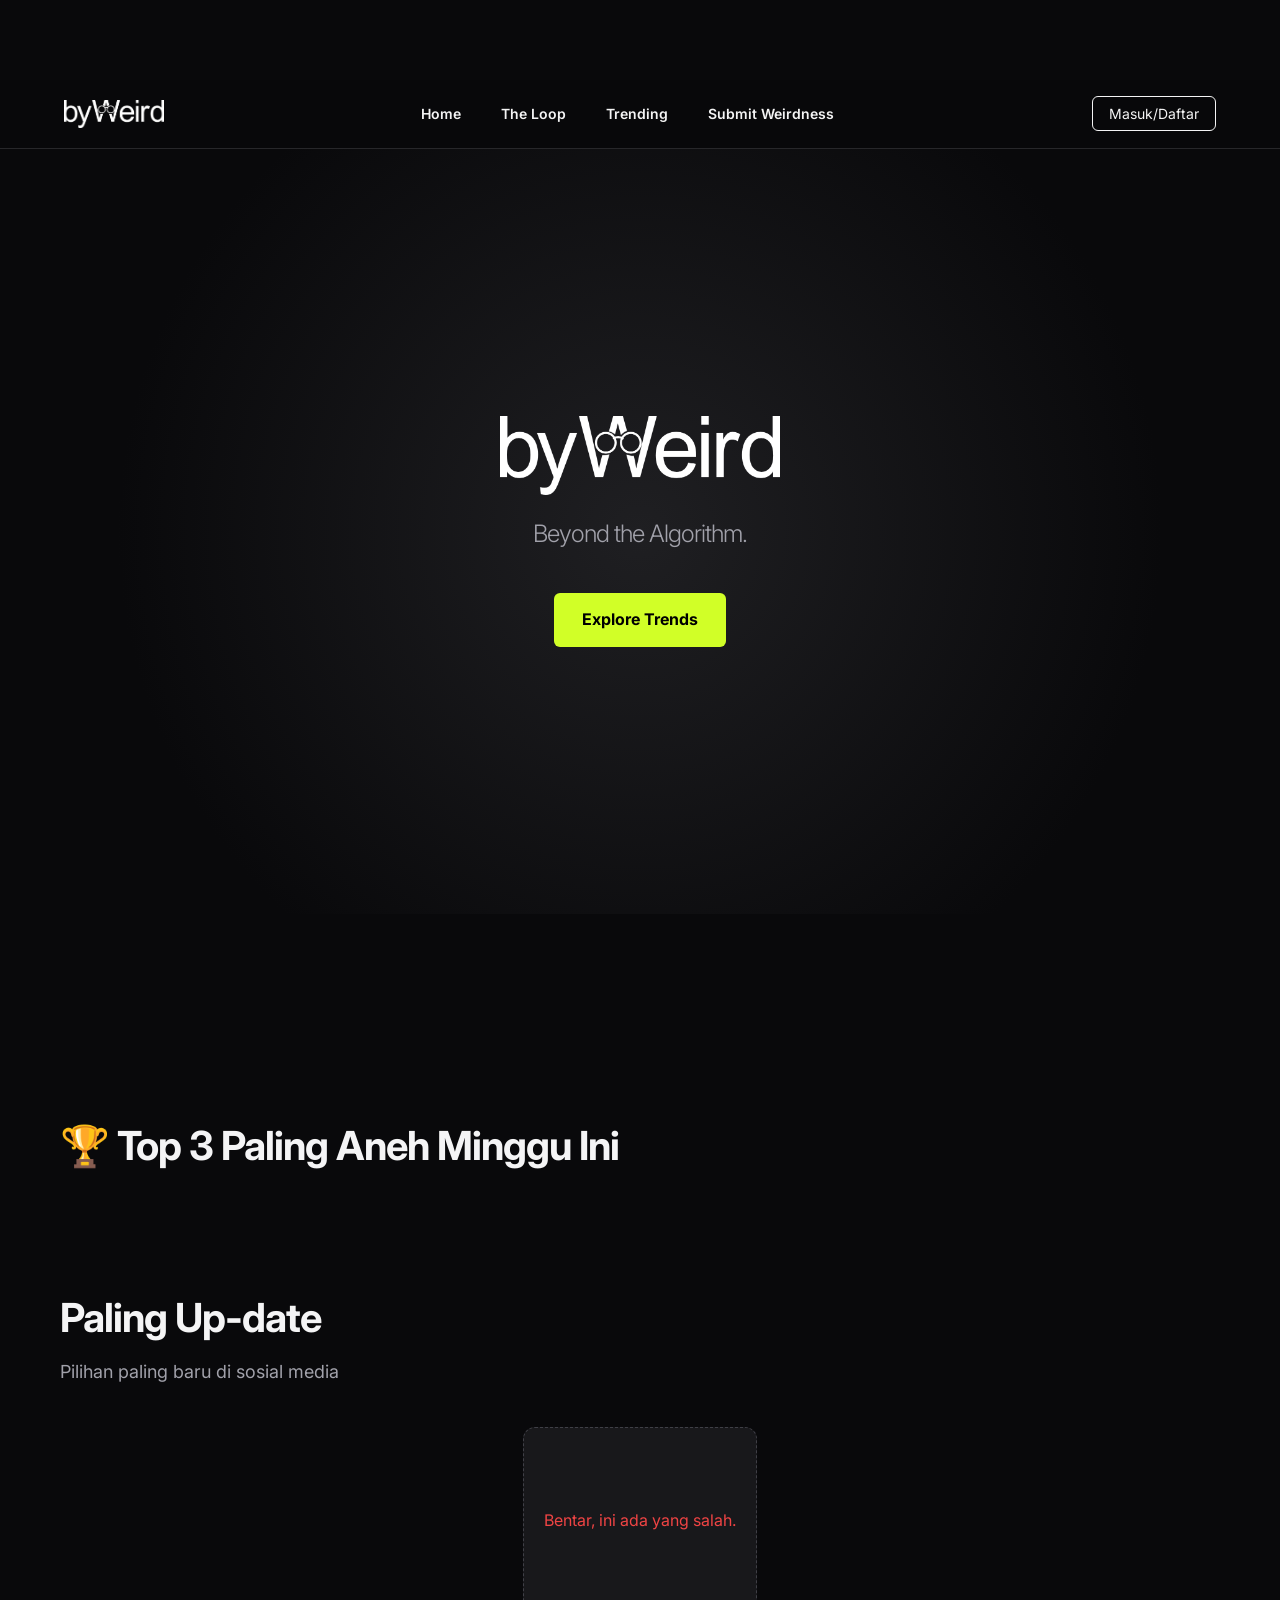
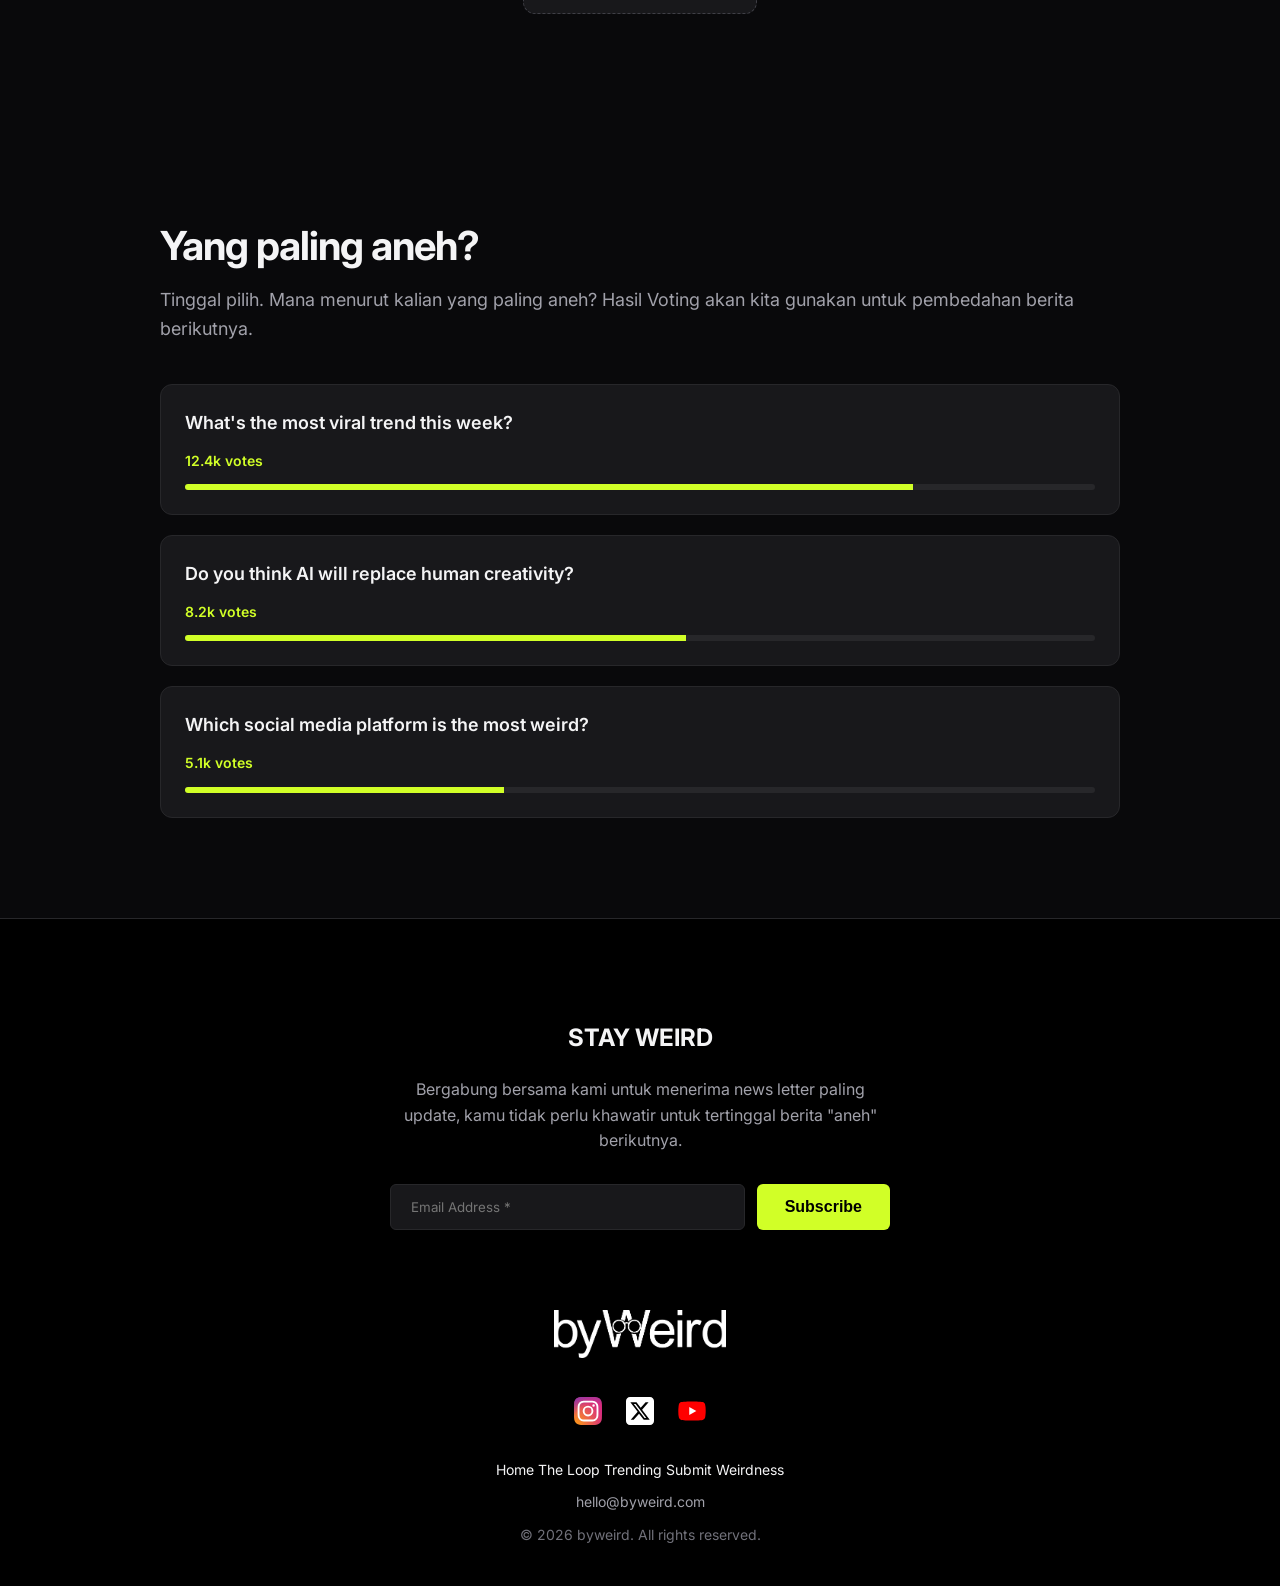
<file: index.html>
<!DOCTYPE html>
<html lang="id">
<head>
    <meta charset="UTF-8">
    <meta name="viewport" content="width=device-width, initial-scale=1.0">
    <title>Byweird | Beyond the Algorithm.</title>
    <link href="https://fonts.googleapis.com/css2?family=Inter:wght@300;400;600;800&display=swap" rel="stylesheet">
    <link rel="stylesheet" href="style.css">
</head>
<body>
    <header>
        <nav class="navbar">
            <div class="logo">
                <a href="index.html">
                    <img src="./byweird_Putih.png" alt="byWeird Logo" class="logo-img">
                </a>
            </div>
            <ul class="nav-links">
                <li><a href="#home">Home</a></li>
                <li><a href="#the-loop">The Loop</a></li>
                <li><a href="#trending">Trending</a></li>
                <li><a href="#submit">Submit Weirdness</a></li>
            </ul>
            <div class="auth-buttons">
                <a href="#login" class="btn-login">Masuk/Daftar</a>
            </div>
        </nav>
    </header>

    <section id="home" class="hero">
    <div class="hero-content">
        <img src="./byweird_Putih.png" alt="byWeird Logo" class="hero-logo">

        <h2 class="tagline">Beyond the Algorithm.</h2>
        <div class="hero-actions">
            <a href="#explore" class="btn-primary">Explore Trends</a>
        </div>
    </div>
</section>

    <section id="the-loop" class="latest-updates">
        <div class="container">
            <section id="top-weird">
    <h2>🏆 Top 3 Paling Aneh Minggu Ini</h2>
    <div id="top3-container">
        <!-- Nanti diisi otomatis sama JS -->
    </div>
</section>
            <h2>Paling Up-date</h2>
            <p class="subtitle">Pilihan paling baru di sosial media</p>
            
            <div class="posts-grid" id="newsContainer">
                <div class="empty-state">Loading bentar..</div>
            </div>
        </div>
    </section>

    <section id="trending" class="voting-section">
        <div class="container">
            <h2>Yang paling aneh?</h2>
            <p class="voting-desc">Tinggal pilih. Mana menurut kalian yang paling aneh? Hasil Voting akan kita gunakan untuk pembedahan berita berikutnya.</p>
            
            <div class="poll-list">
                <div class="poll-item">
                    <h3>What's the most viral trend this week?</h3>
                    <span class="vote-count">12.4k votes</span>
                    <div class="progress-bar"><div class="progress" style="width: 80%;"></div></div>
                </div>
                <div class="poll-item">
                    <h3>Do you think AI will replace human creativity?</h3>
                    <span class="vote-count">8.2k votes</span>
                    <div class="progress-bar"><div class="progress" style="width: 55%;"></div></div>
                </div>
                <div class="poll-item">
                    <h3>Which social media platform is the most weird?</h3>
                    <span class="vote-count">5.1k votes</span>
                    <div class="progress-bar"><div class="progress" style="width: 35%;"></div></div>
                </div>
            </div>
        </div>
    </section>

    <footer id="submit">
        <div class="newsletter-section">
            <h2>STAY WEIRD</h2>
            <p>Bergabung bersama kami untuk menerima news letter paling update, kamu tidak perlu khawatir untuk tertinggal berita "aneh" berikutnya.</p>
            <form class="newsletter-form" id="newsletterForm">
                <input type="email" id="emailInput" placeholder="Email Address *" required>
                <button type="submit" class="btn-primary">Subscribe</button>
            </form>
        </div>

        <div class="footer-logo">
            <img src="./byweird_Putih.png" alt="byWeird Logo" class="logo-img">
        </div>
        
        <div class="footer-bottom">
            <div class="social-links">
                <a href="https://www.instagram.com/byweird.media/" target="_blank" aria-label="Instagram"><img src="assets/instagram-icon.svg" alt="Instagram"></a>
                <a href="https://twitter.com/byweird_id" target="_blank" aria-label="Tiktok"><img src="assets/x-icon.svg" alt="Twitter"></a>
                <a href="https://www.youtube.com/@byweird" target="_blank" aria-label="YouTube"><img src="assets/youtube-icon.svg" alt="YouTube"></a>
            </div>
            <div class="footer-bottom-links">
                <a href="#home">Home</a>
                <a href="#the-loop">The Loop</a>
                <a href="#trending">Trending</a>
                <a href="#submit">Submit Weirdness</a>
            </div>
            <a href="mailto:hello@byweird.com" class="footer-email">hello@byweird.com</a>
            <p>&copy; 2026 byweird. All rights reserved.</p>
        </div>
    </footer>

<!-- Tombol Scroll to Top -->
    <button id="scrollToTopBtn" class="scroll-to-top" aria-label="Scroll to top">
        <svg xmlns="http://www.w3.org/2000/svg" viewBox="0 0 24 24" fill="none" stroke="currentColor" stroke-width="2" stroke-linecap="round" stroke-linejoin="round">
            <path d="M12 19V5M5 12l7-7 7 7"/>
        </svg>
    </button>

    <!-- Ini baris krusial yang sempat hilang -->
    <script src="script.js"></script>
</body>
</html>
</file>
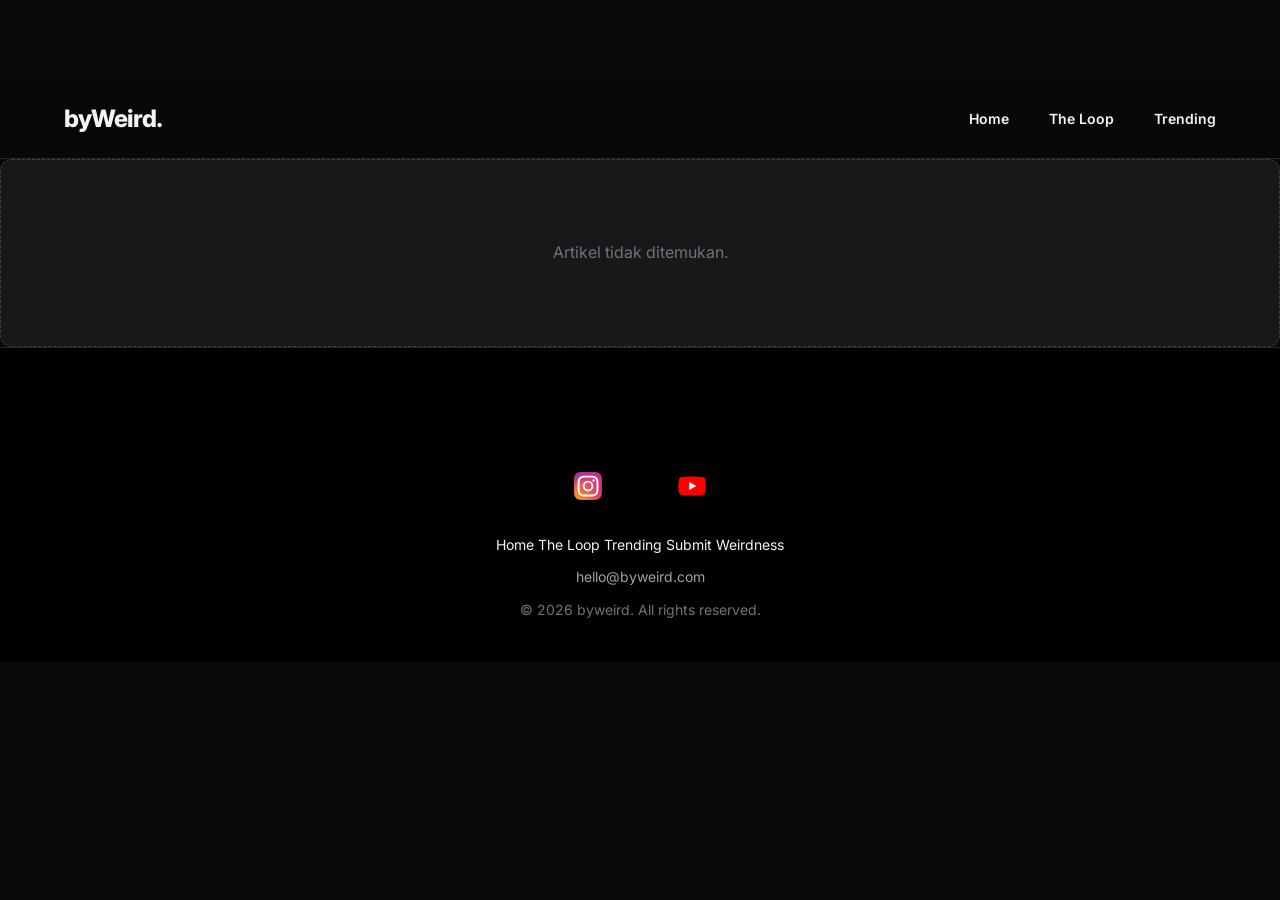
<file: artikel.html>
<!DOCTYPE html>
<html lang="id">
<head>
    <meta charset="UTF-8">
    <meta name="viewport" content="width=device-width, initial-scale=1.0">
    <title>Byweird | Baca Artikel</title>
    <link href="https://fonts.googleapis.com/css2?family=Inter:wght@300;400;600;800&display=swap" rel="stylesheet">
    <link rel="stylesheet" href="style.css">
</head>
<body>
    <header>
        <nav class="navbar">
            <div class="logo">
                <a href="index.html"><h1>byWeird.</h1></a>
            </div>
            <ul class="nav-links">
                <li><a href="index.html#home">Home</a></li>
                <li><a href="index.html#the-loop">The Loop</a></li>
                <li><a href="index.html#trending">Trending</a></li>
            </ul>
        </div>
            </nav>
        </nav>
    </header>

    <main id="articleContainer">
        <div class="container" style="padding-top: 120px; text-align: center;">
            <div class="empty-state">Loading artikel...</div>
        </div>
    </main>

    <footer id="submit">
        <div class="footer-bottom">
            <div class="social-links">
                <a href="https://www.instagram.com/byweird.id/" target="_blank" aria-label="Instagram">
                    <img src="assets/instagram-icon.svg" alt="Instagram">
                </a>
                <a href="https://twitter.com/byweird_id" target="_blank" aria-label="Twitter">
                    <img src="assets/twitter-icon.svg" alt="Twitter">
                </a>
                <a href="https://www.youtube.com/@byweird" target="_blank" aria-label="YouTube">
                    <img src="assets/youtube-icon.svg" alt="YouTube">
                </a>
            </div>

            <div class="footer-bottom-links">
                <a href="#home">Home</a>
                <a href="#the-loop">The Loop</a>
                <a href="#trending">Trending</a>
                <a href="#submit">Submit Weirdness</a>
            </div> <a href="mailto:hello@byweird.com" class="footer-email">hello@byweird.com</a>
            <p>&copy; 2026 byweird. All rights reserved.</p>
        </div>
    </footer>

    <script src="script.js"></script>
</body>
</html>
</file>
<file: style.css>
/* style.css */
:root {
    --bg-color: #09090b;
    --text-color: #f4f4f5;
    --accent-color: #d1ff27; /* Hijau Neon Khas */
    --secondary-bg: #18181b;
    --border-color: #27272a;
    --font-family: 'Inter', sans-serif;
}

html {
    scroll-behavior: smooth;
    padding-top: 80px; /* Untuk menghindari konten tertutup oleh navbar */

}

* {
    margin: 0;
    padding: 0;
    box-sizing: border-box;
}

body {
    background-color: var(--bg-color);
    color: var(--text-color);
    font-family: var(--font-family);
    line-height: 1.6;
}

a {
    text-decoration: none;
    color: var(--text-color);
    transition: all 0.3s ease;
}

a:hover {
    color: var(--accent-color);
}

.container {
    max-width: 1000px;
    margin: 0 auto;
    padding: 0 20px;
}

/* Navigasi */
.navbar {
    display: flex;
    justify-content: space-between;
    align-items: center;
    padding: 20px 5%;
    background-color: rgba(9, 9, 11, 0.9);
    position: sticky;
    top: 0;
    z-index: 100;
    border-bottom: 1px solid var(--border-color);
    backdrop-filter: blur(10px);
}

.logo h1 {
    font-size: 24px;
    font-weight: 800;
    letter-spacing: -1px;
}

.nav-links {
    display: flex;
    list-style: none;
    gap: 40px;
    font-size: 14px;
    font-weight: 600;
}

.btn-login {
    border: 1px solid var(--text-color);
    padding: 8px 16px;
    border-radius: 6px;
    font-size: 14px;
}

.btn-login:hover {
    background: var(--text-color);
    color: var(--bg-color);
}

/* Hero Section */
.hero {
    height: 85vh;
    display: flex;
    align-items: center;
    justify-content: center;
    text-align: center;
    background: radial-gradient(circle at center, #1f1f22 0%, #09090b 70%);
}

.hero-logo {
    font-size: 80px;
    margin-bottom: 10px;
    letter-spacing: -3px;
}

.tagline {
    font-size: 24px;
    font-weight: 300;
    margin-bottom: 40px;
    color: #a1a1aa;
}

.hero-actions {
    display: flex;
    gap: 20px;
    justify-content: center;
}

.btn-primary {
    background-color: var(--accent-color);
    color: #000;
    padding: 14px 28px;
    font-weight: 700;
    border-radius: 6px;
    border: none;
    cursor: pointer;
    font-size: 16px;
    transition: transform 0.2s ease;
}

.btn-primary:hover {
    transform: translateY(-2px);
    box-shadow: 0 4px 15px rgba(209, 255, 39, 0.3);
}

.btn-secondary {
    background-color: transparent;
    border: 1px solid var(--text-color);
    padding: 14px 28px;
    font-weight: 600;
    border-radius: 6px;
}

.btn-secondary:hover {
    background: var(--secondary-bg);
}

/* Section Umum */
section {
    padding: 100px 0;
}

section h2 {
    font-size: 40px;
    margin-bottom: 8px;
    letter-spacing: -1px;
}

.subtitle, .voting-desc {
    color: #a1a1aa;
    margin-bottom: 40px;
    font-size: 18px;
}

.empty-state {
    padding: 80px 20px;
    border: 1px dashed #3f3f46;
    text-align: center;
    color: #71717a;
    border-radius: 12px;
    background-color: var(--secondary-bg);
}

/* Voting Section */
.poll-list {
    display: flex;
    flex-direction: column;
    gap: 20px;
}

.poll-item {
    background: var(--secondary-bg);
    padding: 24px;
    border-radius: 12px;
    border: 1px solid var(--border-color);
    transition: border-color 0.3s;
}

.poll-item:hover {
    border-color: #52525b;
}

.poll-item h3 {
    font-size: 18px;
    font-weight: 600;
    margin-bottom: 12px;
}

.vote-count {
    font-size: 14px;
    color: var(--accent-color);
    display: block;
    margin-bottom: 12px;
    font-weight: 600;
}

.progress-bar {
    width: 100%;
    height: 6px;
    background: #27272a;
    border-radius: 4px;
    overflow: hidden;
}

.progress {
    height: 100%;
    background: var(--accent-color);
}

/* Footer & Newsletter */
footer {
    background: #000;
    padding: 100px 20px 40px;
    text-align: center;
    border-top: 1px solid var(--border-color);
}

.newsletter-section {
    max-width: 500px;
    margin: 0 auto 80px;
}

.newsletter-section p {
    margin: 20px 0 30px;
    color: #a1a1aa;
}

.newsletter-form {
    display: flex;
    gap: 12px;
}

.newsletter-form input {
    flex: 1;
    padding: 14px 20px;
    border: 1px solid var(--border-color);
    background: var(--secondary-bg);
    color: white;
    border-radius: 6px;
    outline: none;
    font-family: inherit;
}

.newsletter-form input:focus {
    border-color: var(--accent-color);
}

.footer-bottom {
    display: flex;
    flex-direction: column;
    gap: 10px;
    color: #71717a;
    font-size: 14px;
}

.footer-logo {
    font-size: 24px;
    font-weight: 800;
    color: white;
}

.footer-email {
    color: #a1a1aa;
}

/* Responsif untuk Mobile */
@media (max-width: 768px) {
    .nav-links, .auth-buttons {
        display: none;
    }
    .hero-logo { font-size: 56px; }
    .hero-actions { flex-direction: column; }
    .newsletter-form { flex-direction: column; }
}

/* Scroll to Top Button */
.scroll-to-top {
    position: fixed;
    bottom: 30px;
    right: 30px;
    width: 50px;
    height: 50px;
    background-color: var(--accent-color); /* Menggunakan hijau neon tema lo */
    color: #000; /* Warna panah hitam biar kontras */
    border: none;
    border-radius: 50%; /* Bikin bulat sempurna */
    cursor: pointer;
    display: flex;
    align-items: center;
    justify-content: center;
    box-shadow: 0 4px 15px rgba(209, 255, 39, 0.3); /* Efek glow neon */
    opacity: 0; /* Sembunyi dari awal */
    visibility: hidden;
    transform: translateY(20px); /* Agak turun ke bawah saat sembunyi */
    transition: all 0.3s ease; /* Animasi mulus saat muncul/hilang */
    z-index: 999; /* Biar posisinya selalu di atas elemen lain */
}

/* Class ini akan ditambahkan lewat JS saat user mulai scroll */
.scroll-to-top.show {
    opacity: 1;
    visibility: visible;
    transform: translateY(0);
}

.scroll-to-top:hover {
    transform: translateY(-5px); /* Efek ngambang saat di-hover */
    background-color: #fff; /* Berubah putih biar interaktif */
}

.scroll-to-top svg {
    width: 24px;
    height: 24px;
}

/* --- STYLING NEWS CARD (VERSI SMOOTH & CENTERED) --- */
.posts-grid {
    display: flex;
    flex-direction: column;
    align-items: center; /* Bikin semua kartu otomatis di tengah */
    gap: 30px;
    width: 100%;
}

/* --- LEBARIN KONTAINER BERITA --- */
#the-loop .container {
    max-width: 1200px !important; /* Lo bisa ganti angkanya ke 1100px atau 1200px kalau masih kurang lebar */
    max-height: 0% !important; /* Biar ga ada batasan tinggi */
    margin: 0 auto; /* Biar posisinya tetap rapi di tengah layar */
}

/* --- STYLING NEWS CARD (VERSI KIRI-KANAN & TEKS RATA KIRI-KANAN) --- */
.posts-grid {
    display: flex;
    flex-direction: column;
    gap: 24px;
    width: 100%;
}

.news-card {
    display: flex !important;
    flex-direction: row !important; /* MANTRA UTAMA: Paksa gambar di kiri, teks di kanan */
    align-items: stretch; /* Memaksa tinggi gambar ngikutin tinggi teks */
    background: var(--secondary-bg);
    border: 1px solid var(--border-color);
    border-radius: 16px;
    overflow: hidden;
    width: 100%;
    min-height: 220px;
    transition: transform 0.3s ease, border-color 0.3s ease, box-shadow 0.3s ease;
}

.news-card:hover {
    transform: translateY(-4px);
    border-color: var(--accent-color);
    box-shadow: 0 10px 30px rgba(209, 255, 39, 0.08);
}

.news-image {
    width: 320px; /* Lebar gambar dikunci di 320px, ga akan melar/menciut */
    flex-shrink: 0; /* Anti gepeng club */
    position: relative;
    background: #111;
}

.news-image img {
    position: absolute;
    top: 0;
    left: 0;
    width: 100%;
    height: 100%;
    object-fit: cover; /* Biar gambar terpotong rapi secara proporsional */
    display: block;
}

.news-content {
    padding: 24px 32px;
    flex: 1; /* Sisa ruang di kanan diisi full sama teks */
    display: flex;
    flex-direction: column;
    justify-content: center;
}

.news-category {
    font-size: 13px;
    color: var(--accent-color);
    font-weight: 700;
    text-transform: uppercase;
    letter-spacing: 1.5px;
    margin-bottom: 12px;
}

.news-title {
    font-size: 24px;
    font-weight: 800;
    line-height: 1.3;
    color: var(--text-color);
    margin: 0 0 12px 0;
}

.news-description {
    color: #a1a1aa;
    font-size: 15px;
    line-height: 1.6;
    margin: 0 0 16px 0;
    text-align: justify; /* INI DIA: Bikin teks ringkasannya rata kiri dan kanan */
}

.news-date {
    font-size: 13px;
    color: #71717a;
    font-weight: 500;
    margin-top: auto; /* Dorong tanggal ke paling bawah */
}

/* Responsif HP: Biar kalau dibuka di HP, layarnya ga sempit dan otomatis pindah ke atas-bawah */
@media (max-width: 768px) {
    .news-card {
        flex-direction: column !important;
    }
    .news-image {
        width: 100%;
        height: 200px;
        min-height: 200px;
    }
    .news-image img {
        position: relative;
    }
    .news-content {
        padding: 20px;
    }
    .news-description {
        text-align: left; /* Khusus di layar HP, rata kiri lebih nyaman dibaca */
    }
}

/* Responsif untuk Layar HP */
@media (max-width: 768px) {
    .news-card {
        max-width: 100%;
    }
    .news-image {
        height: 220px;
        padding: 12px 12px 0 12px;
    }
    .news-image img {
        border-radius: 8px;
    }
    .news-content {
        padding: 20px;
    }
    .news-title {
        font-size: 20px;
    }
}

.news-card:hover {
    transform: translateY(-5px); /* Efek ngambang */
    border-color: var(--accent-color); /* Border nyala hijau neon pas disentuh */
}

.news-image {
    flex: 0 0 300px; /* Lebar gambar fix 300px di laptop */
    max-width: 300px;
    background: #111; /* Warna dasar kalau gambar telat loading */
}

.news-image img {
    width: 100%;
    height: 100%;
    object-fit: cover; /* Biar gambar gak gepeng */
    display: block;
}

.news-content {
    padding: 24px;
    flex: 1; /* Teks ngambil sisa ruang yang ada */
    display: flex;
    flex-direction: column;
    justify-content: center;
}

/* Biar Kategori warnanya nyala */
.news-category {
    font-size: 12px;
    color: var(--accent-color);
    font-weight: 600;
    text-transform: uppercase;
    margin-bottom: 8px;
    letter-spacing: 1px;
}

/* Responsif: Kalau di HP, gambarnya otomatis pindah ke atas! */
@media (max-width: 768px) {
    .news-card {
        flex-direction: column; /* Ubah formasi jadi atas-bawah */
    }
    .news-image {
        flex: none;
        width: 100%;
        max-width: 100%;
        height: 200px; /* Tinggi gambar di HP */
    }
}

/* --- STYLING HALAMAN ARTIKEL (BACA BERITA) --- */
.article-detail {
    max-width: 800px; /* Lebar dibatasi biar mata ga capek baca dari ujung ke ujung */
    margin: 100px auto 60px auto;
    padding: 0 24px;
}

.article-hero-category {
    font-size: 14px;
    color: var(--accent-color);
    font-weight: 700;
    text-transform: uppercase;
    letter-spacing: 2px;
}

.article-hero-title {
    font-size: 42px;
    font-weight: 800;
    line-height: 1.2;
    color: var(--text-color);
    margin: 16px 0;
}

.article-hero-date {
    font-size: 15px;
    color: #71717a;
    display: block;
    margin-bottom: 30px;
}

.article-hero-image {
    width: 100%;
    height: 450px;
    object-fit: cover;
    border-radius: 16px;
    margin-bottom: 40px;
    box-shadow: 0 10px 30px rgba(0,0,0,0.5);
}

.article-body {
    font-size: 18px;
    line-height: 1.8;
    color: #d4d4d8;
}

.article-body p {
    margin-bottom: 24px;
}

/* Responsif HP */
@media (max-width: 768px) {
    .article-hero-title {
        font-size: 32px;
    }
    .article-hero-image {
        height: 250px;
    }
    .article-body {
        font-size: 16px;
    }
}
/* ==========================================================================
   FIX UKURAN SEMUA LOGO (ATAS, TENGAH, BAWAH)
   ========================================================================== */

/* 1. Logo Utama di Navbar (Atas) */
.navbar .logo a img,
.navbar .logo-img {
    height: 28px !important; 
    width: auto !important;
    display: block;
}

/* 2. Logo Hero di Homepage (Tengah) */
.hero-content img,
img.hero-logo {
    max-width: 280px !important; 
    height: auto !important;
    margin: 0 auto 20px auto !important;
    display: block;
}

/* 3. Logo di Footer (Bawah) */
.footer-logo img,
.footer-logo .logo-img {
    height: 48px !important;
    width: auto !important;
    margin: 0 auto 15px auto !important;
    display: block;
}
/* ==========================================================================
   FIX UKURAN IKON SOSIAL MEDIA FOOTER
   ========================================================================== */
.social-links {
    display: flex;
    gap: 24px; /* Jarak antar logo sosmed */
    justify-content: center;
    align-items: center;
    margin: 24px 0;
}

.social-links img {
    width: 28px !important;  /* Kunci ukuran lebar ikon */
    height: 28px !important; /* Kunci ukuran tinggi ikon */
    object-fit: contain;
    display: block;
    transition: transform 0.3s ease, filter 0.3s ease;
}

/* Efek nyala neon hijau pas disentuh kursor */
.social-links a:hover img {
    transform: translateY(-4px); 
    filter: drop-shadow(0 0 8px var(--accent-color));
}
/* ==========================================================================
   STYLING FOOTER PHOTOCARD & TOMBOL VOTE (WEIRD / NOT WEIRD)
   ========================================================================== */

/* ==========================================================================
   FIX POSISI TANGGAL DI KIRI & TOMBOL DI KANAN
   ========================================================================== */
.news-footer {
    display: flex !important;
    justify-content: space-between !important; /* Mantra ini yang misahin mereka ke kiri & kanan */
    align-items: center !important;
    width: 100% !important; /* Paksa ambil lebar full biar space-between-nya kerja */
    margin-top: auto !important;
    padding-top: 16px;
    border-top: 1px solid rgba(255, 255, 255, 0.05); /* Garis pemisah tipis, sesuaikan kalau gak mau pakai */
}

/* Biar tanggalnya rapi */
.news-date {
    margin: 0 !important;
    font-size: 13px;
    color: #71717a;
}
/* ==========================================================================
   STYLE TOMBOL VOTE (BOXED & HOVER EFFECT)
   ========================================================================== */
.btn-vote-weird {
    background-color: #ffffff; /* Background putih biar kelihatan bloknya */
    color: #000000;            /* Teks hitam */
    border: none;
    padding: 6px 12px;
    border-radius: 6px;        /* Sudut membulat dikit */
    font-weight: 700;
    font-size: 12px;
    cursor: pointer;
    transition: all 0.2s ease;
    min-width: 80px;           /* Biar gak berubah-ubah lebarnya */
}

/* Mengatur teks ganti */
.btn-vote-weird .hover-text { display: none; }

/* Pas di-hover: ganti teks dan kasih efek */
.btn-vote-weird:hover {
    background-color: var(--accent-color); /* Berubah jadi hijau neon */
    transform: scale(1.05);
}

.btn-vote-weird:hover .default-text { display: none; }
.btn-vote-weird:hover .hover-text { display: inline; }
/* ==========================================================================
   HOVER EFFECT: IMAGE SOURCE OVERLAY
   ========================================================================== */

/* Pastikan pembungkus gambar punya posisi relatif */
.news-image {
    position: relative;
    overflow: hidden;
}

/* Kotak overlay sumber gambar */
.image-source-overlay {
    position: absolute;
    bottom: 0;
    left: 0;
    width: 100%;
    padding: 10px;
    
    /* Gradient Hitam Tipis */
    background: linear-gradient(to top, rgba(0,0,0,0.7), transparent);
    
    /* Animasi muncul */
    opacity: 0;
    transition: opacity 0.3s ease;
    
    /* Styling Teks */
    color: white;
    font-size: 10px;        /* Sesuai permintaan: kecil aja */
    text-align: right;     /* Posisikan di pojok kanan bawah overlay */
    pointer-events: none;  /* Biar gak ganggu klik pas di-hover */
}

/* Pas news-image di-hover, munculin overlay-nya */
.news-image:hover .image-source-overlay {
    opacity: 1;
}
</file>
